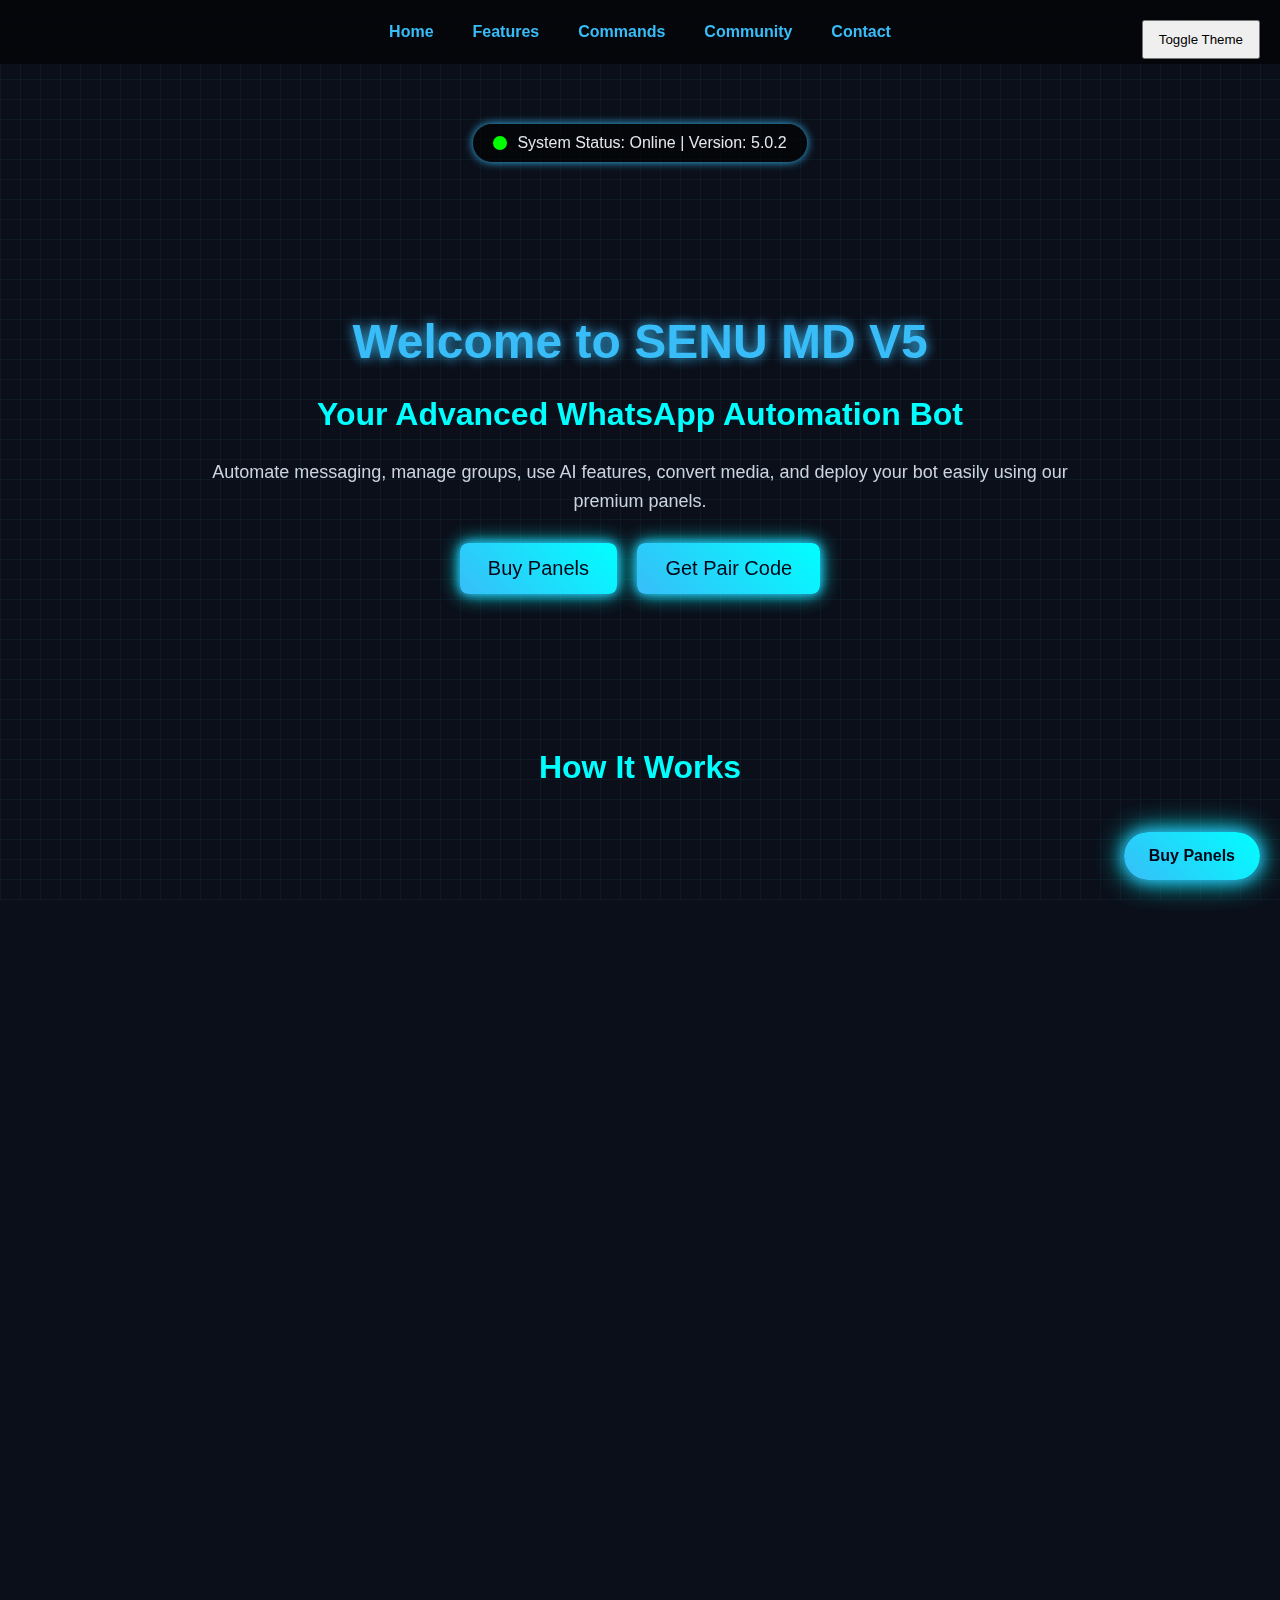
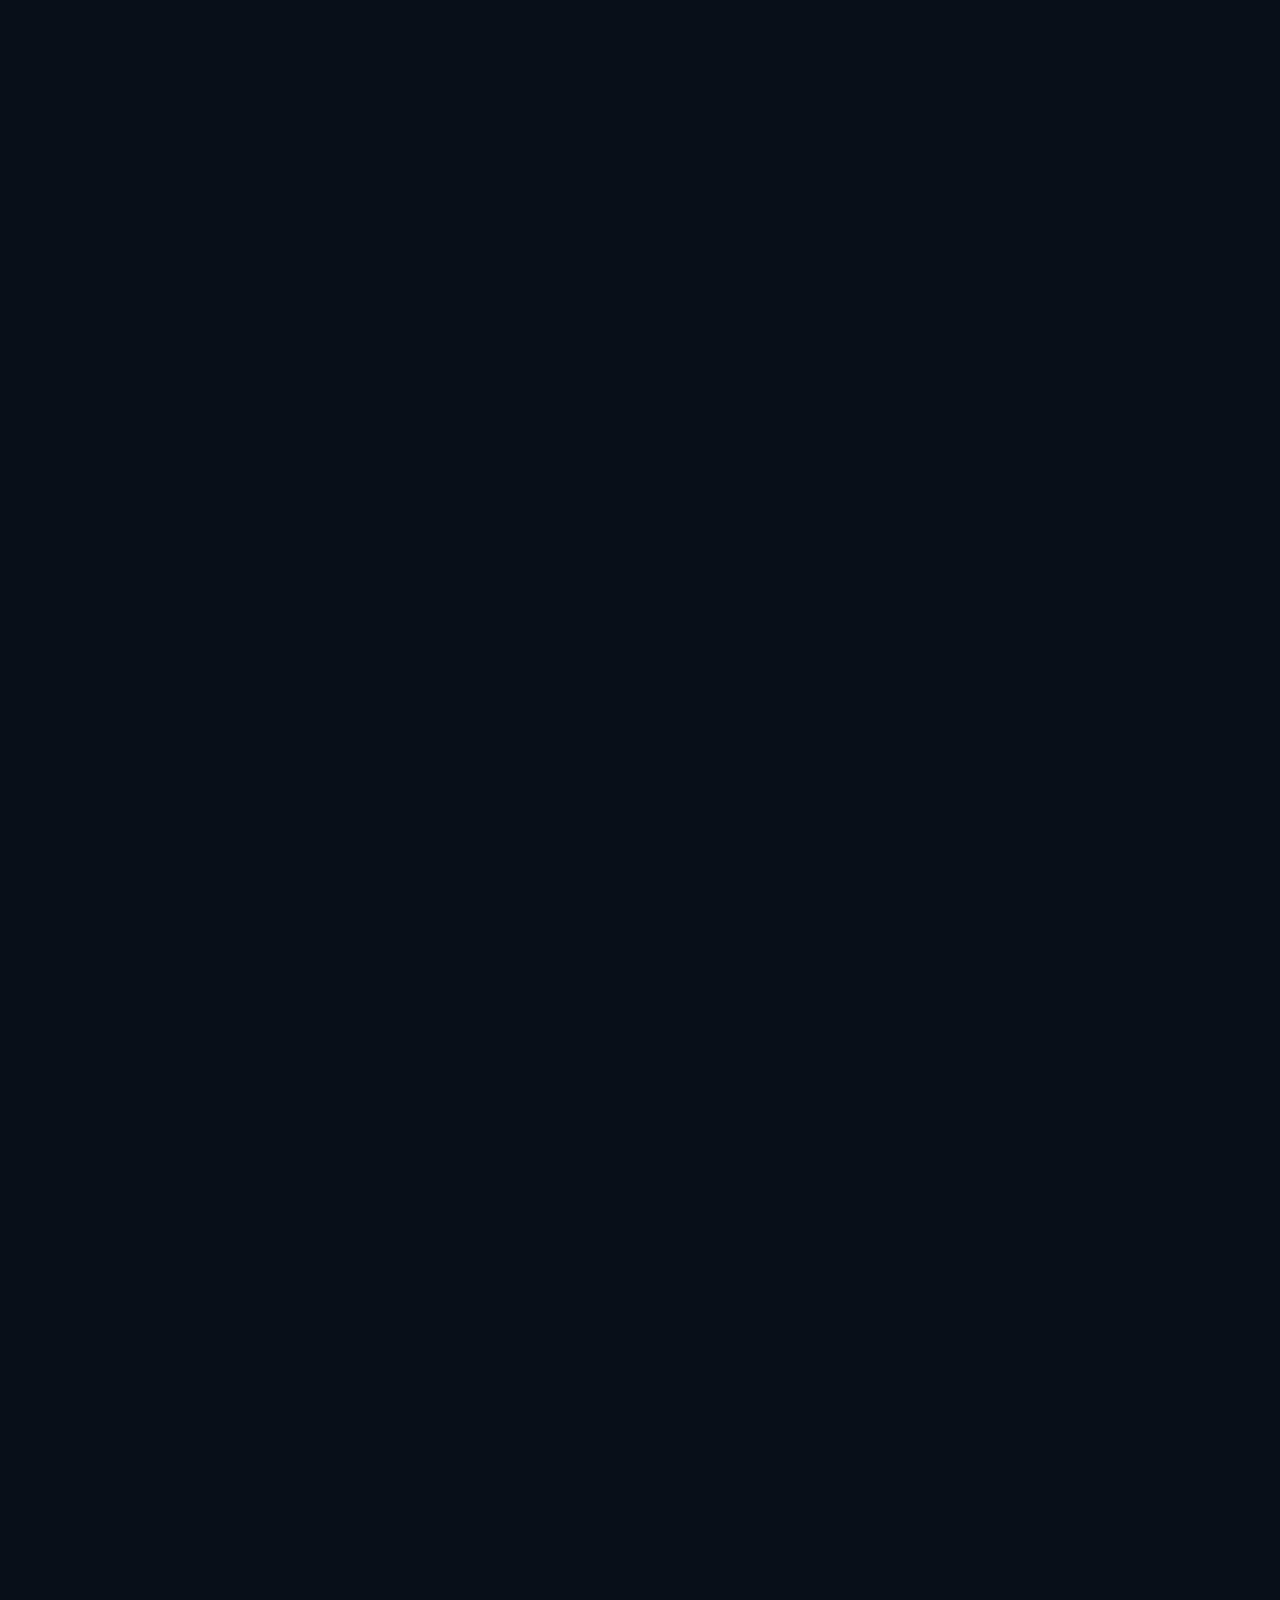
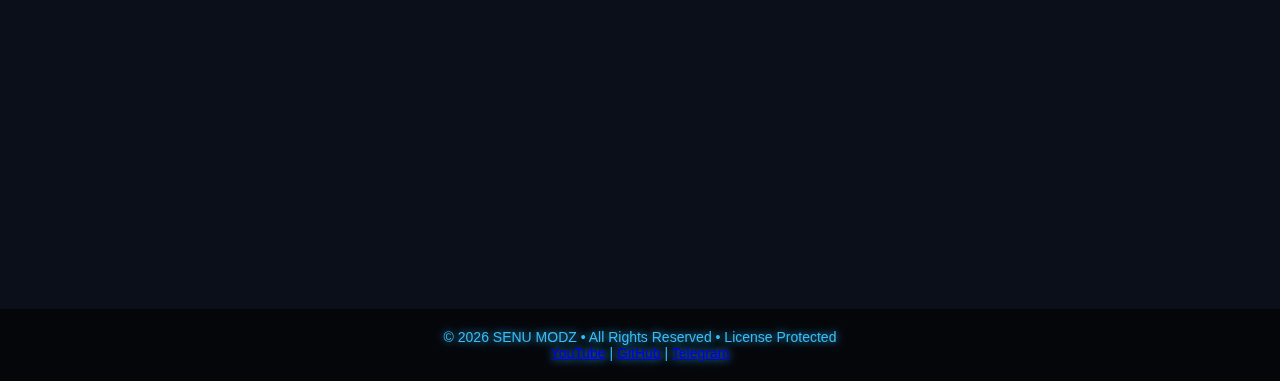
<file: index.html>
<!DOCTYPE html>
<html lang="en">
<head>
<meta charset="UTF-8">
<meta name="viewport" content="width=device-width, initial-scale=1.0">
<title>SENU MD V5 | WhatsApp Bot</title>

<meta name="description" content="SENU MD V5 WhatsApp Bot - Auto-reply, group management, AI, media conversion, and panel sales.">

<link rel="stylesheet" href="style.css">
<link rel="stylesheet" href="https://cdn.jsdelivr.net/npm/aos@2.3.4/dist/aos.css" />
<script src="https://cdn.jsdelivr.net/npm/aos@2.3.4/dist/aos.js"></script>
</head>

<body>
<div class="grid"></div>

<!-- Navbar -->
<nav>
  <a href="#home">Home</a>
  <a href="#features">Features</a>
  <a href="#commands">Commands</a>
  <a href="#projects">Community</a>
  <a href="#contact">Contact</a>
</nav>

<!-- Dark/Light Mode Toggle -->
<button id="themeToggle" style="position:fixed;top:20px;right:20px;padding:10px 15px;z-index:1000;">
  Toggle Theme
</button>

<!-- Floating Buy Button -->
<a href="#buy-panels" class="buy-floating">Buy Panels</a>

<!-- Home / Status -->
<section class="section" id="home">
  <div class="status">
    <div class="dot"></div>
    <span>System Status: Online | Version: 5.0.2</span>
  </div>
</section>

<!-- Hero -->
<section class="section" data-aos="fade-up">
  <h1>Welcome to SENU MD V5</h1>
  <h2>Your Advanced WhatsApp Automation Bot</h2>
  <p>
    Automate messaging, manage groups, use AI features, convert media,
    and deploy your bot easily using our premium panels.
  </p>
  <div class="buttons">
    <a href="#buy-panels">Buy Panels</a>
    <a href="pair.html">Get Pair Code</a>
  </div>
</section>

<!-- How It Works -->
<section class="section" id="features" data-aos="fade-up">
  <h2>How It Works</h2>
  <div class="grid-features">
    <div class="card" data-aos="fade-up" data-aos-delay="100">
      <h3>Step 1</h3>
      <p>Purchase a Panel</p>
    </div>
    <div class="card" data-aos="fade-up" data-aos-delay="200">
      <h3>Step 2</h3>
      <p>Get Pair Code / Session ID</p>
    </div>
    <div class="card" data-aos="fade-up" data-aos-delay="300">
      <h3>Step 3</h3>
      <p>Deploy and start using commands</p>
    </div>
  </div>
</section>

<!-- Feature Showcase -->
<section class="section" data-aos="fade-up">
  <h2>Bot Features</h2>
  <div class="grid-features">
    <div class="card"><h3>🤖 Auto Reply</h3><p>24/7 instant responses.</p></div>
    <div class="card"><h3>👥 Group Control</h3><p>Antilink, kick, mute, welcome.</p></div>
    <div class="card"><h3>🎨 Media Tools</h3><p>Sticker, image & video tools.</p></div>
    <div class="card"><h3>🧠 AI Powered</h3><p>ChatGPT, Gemini & image AI.</p></div>
  </div>
</section>

<!-- Buy Panels -->
<section class="section" id="buy-panels" data-aos="fade-up">
  <h2>Buy Panels</h2>
  <div class="grid-features">
    <div class="card">
      <h3>Basic Panel</h3>
      <p>500 LKR</p>
      <div class="buttons">
        <a href="https://wa.me/94743400406?text=I%20want%20to%20buy%20a%20panel">Buy on WhatsApp</a>
      </div>
    </div>
    <div class="card">
      <h3>Panel + Bot File</h3>
      <p>750 LKR</p>
      <div class="buttons">
        <a href="https://wa.me/94743400406?text=I%20want%20panel%20with%20bot%20file">Buy on WhatsApp</a>
      </div>
    </div>
    <div class="card">
      <h3>Custom Name Panel</h3>
      <p>1000 LKR</p>
      <div class="buttons">
        <a href="https://wa.me/94743400406?text=I%20want%20custom%20name%20panel">Buy on WhatsApp</a>
      </div>
    </div>
  </div>
</section>

<!-- Commands -->
<section class="section" id="commands" data-aos="fade-up">
  <h2>Bot Commands</h2>
  <input type="text" id="commandSearch" placeholder="Search commands...">
  <div class="grid-features" id="commandGrid">

    <div class="card">
      <h3>🌐 General</h3>
      <ul>
        <li>.menu</li><li>.ping</li><li>.alive</li><li>.tts</li>
        <li>.joke</li><li>.quote</li><li>.weather</li>
      </ul>
    </div>

    <div class="card">
      <h3>👮 Admin</h3>
      <ul>
        <li>.kick</li><li>.ban</li><li>.mute</li><li>.antilink</li>
        <li>.welcome</li><li>.tagall</li>
      </ul>
    </div>

    <div class="card">
      <h3>🤖 AI</h3>
      <ul>
        <li>.gpt</li><li>.gemini</li><li>.imagine</li><li>.sora</li>
      </ul>
    </div>

    <div class="card">
      <h3>📥 Downloader</h3>
      <ul>
        <li>.play</li><li>.song</li><li>.spotify</li><li>.tiktok</li>
      </ul>
    </div>

  </div>
</section>

<!-- Community / Testimonials -->
<section class="section" id="projects" data-aos="fade-up">
  <h2>Community & Trust</h2>
  <div class="testimonial">
    “SENU MD V5 made WhatsApp automation easy for my groups.”
  </div>
  <div class="testimonial">
    Join 500+ users using SENU MD panels daily.
  </div>
  <div class="buttons">
    <a href="https://t.me/senumodz">Telegram</a>
    <a href="https://github.com/senumodz">GitHub</a>
  </div>
</section>

<!-- Footer -->
<footer id="contact">
  © 2026 SENU MODZ • All Rights Reserved • License Protected <br>
  <a href="https://youtube.com/@senumodz">YouTube</a> |
  <a href="https://github.com/senumodz">GitHub</a> |
  <a href="https://t.me/senumodz">Telegram</a>
</footer>

<!-- 🔊 BACKGROUND MUSIC (AUTO PLAY, NO CONTROLS) -->
<audio id="bgMusic" autoplay loop>
  <source src="assets/music/background.mp3" type="audio/mpeg">
</audio>

<script>
/* Force music play */
const bgMusic = document.getElementById("bgMusic");
window.addEventListener("load", () => {
  bgMusic.play().catch(() => {});
});
document.addEventListener("click", () => {
  bgMusic.play();
}, { once: true });

/* Command search */
const searchInput = document.getElementById('commandSearch');
const grid = document.getElementById('commandGrid');
searchInput.addEventListener('keyup', () => {
  const filter = searchInput.value.toLowerCase();
  Array.from(grid.getElementsByClassName('card')).forEach(card => {
    card.style.display = card.innerText.toLowerCase().includes(filter) ? '' : 'none';
  });
});

/* Theme toggle */
document.getElementById('themeToggle').addEventListener('click', () => {
  document.body.classList.toggle('light-mode');
});

/* AOS */
AOS.init({ duration: 1000, once: true });
</script>

</body>
</html>
</file>
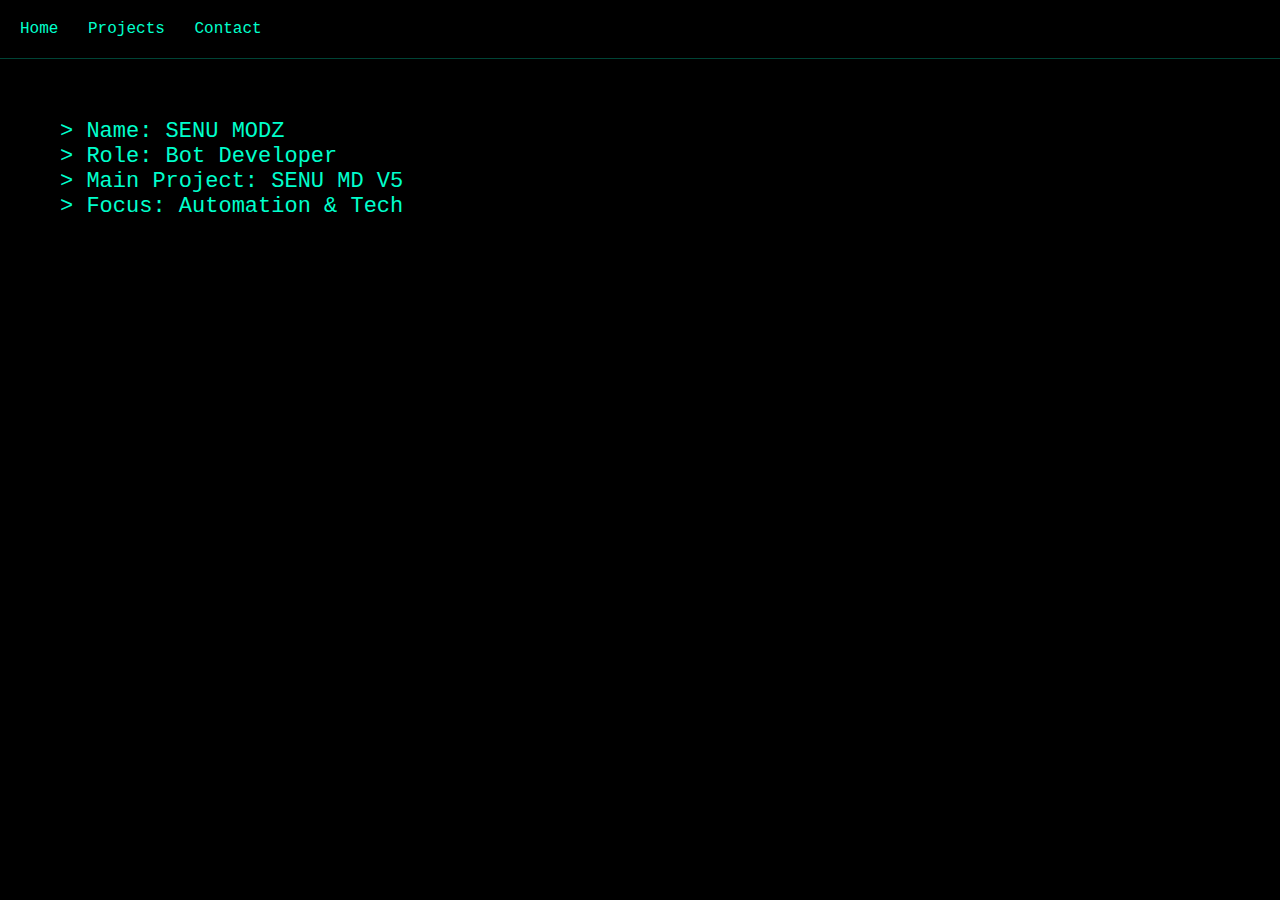
<file: about.html>
<!DOCTYPE html>
<html>
<head>
<meta charset="UTF-8">
<title>About | SENU MODZ</title>
<style>
body{background:black;color:#00ffcc;font-family:Courier New;margin:0}
nav{padding:20px;border-bottom:1px solid #00ffcc44}
nav a{color:#00ffcc;margin-right:20px;text-decoration:none}
.box{padding:60px;font-size:22px}
</style>
</head>

<body>
<nav>
<a href="index.html">Home</a>
<a href="projects.html">Projects</a>
<a href="contact.html">Contact</a>
</nav>

<div class="box">
&gt; Name: SENU MODZ<br>
&gt; Role: Bot Developer<br>
&gt; Main Project: SENU MD V5<br>
&gt; Focus: Automation & Tech
</div>
</body>
</html>
</file>
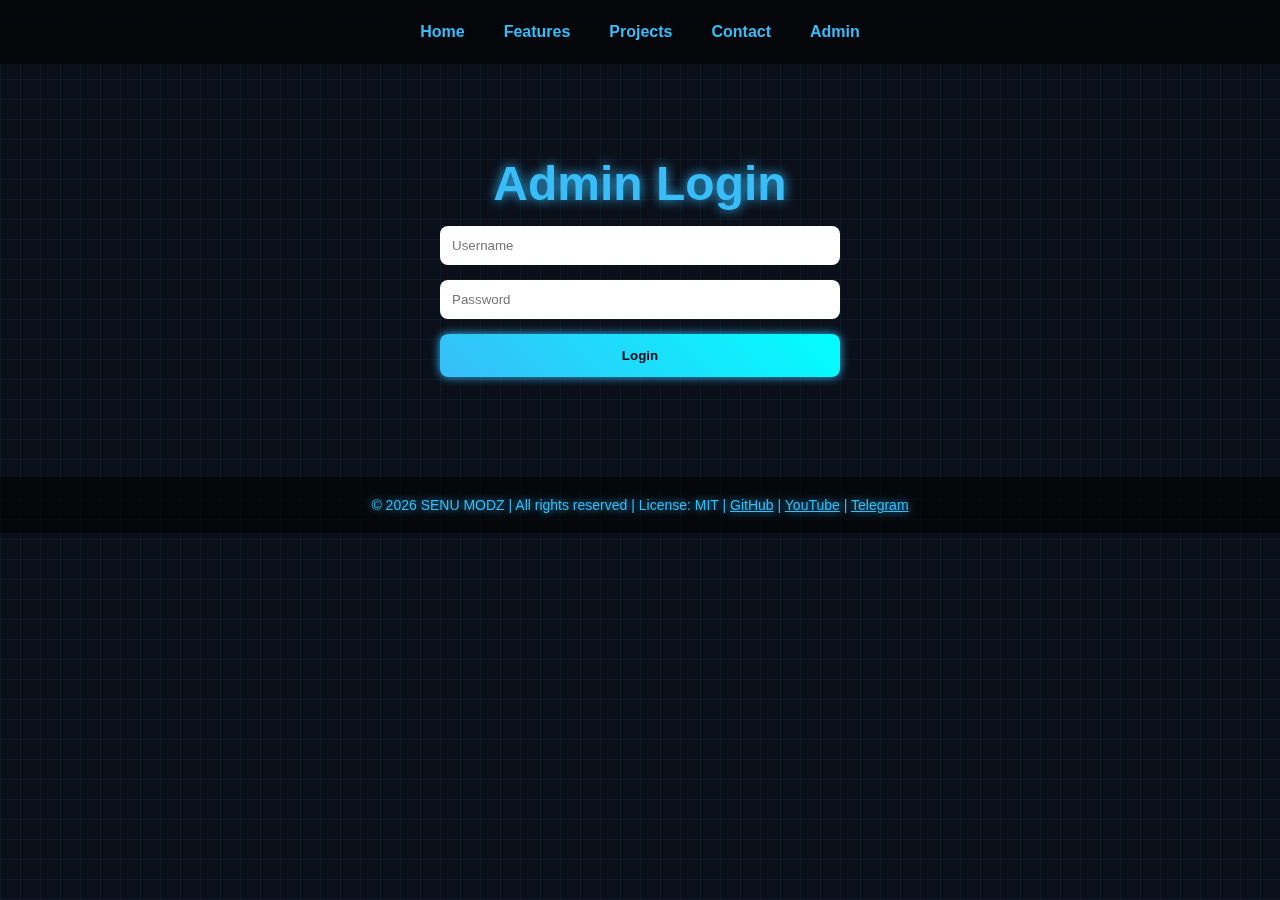
<file: admin.html>
<!DOCTYPE html>
<html lang="en">
<head>
<meta charset="UTF-8">
<meta name="viewport" content="width=device-width, initial-scale=1.0">
<title>SENU MD V5 | Admin Login</title>
<meta name="description" content="Admin login page for SENU MD V5 panels.">

<link rel="stylesheet" href="style.css">
</head>
<body>
<div class="grid"></div>

<!-- Navbar -->
<nav>
  <a href="index.html">Home</a>
  <a href="features.html">Features</a>
  <a href="projects.html">Projects</a>
  <a href="contact.html">Contact</a>
  <a href="admin.html">Admin</a>
</nav>

<section class="section">
  <h1>Admin Login</h1>
  <form action="admin-backend.php" method="POST" style="max-width:400px; margin:auto; display:flex; flex-direction:column; gap:15px;">
    <input type="text" name="username" placeholder="Username" required style="padding:12px; border-radius:8px; border:none;">
    <input type="password" name="password" placeholder="Password" required style="padding:12px; border-radius:8px; border:none;">
    <button type="submit" style="padding:14px; border:none; border-radius:8px; background:linear-gradient(45deg,#38bdf8,#0ff); color:#020617; font-weight:bold; box-shadow:0 0 10px #38bdf8;">Login</button>
  </form>
</section>

<footer>
  &copy; 2026 SENU MODZ | All rights reserved | License: MIT | 
  <a href="https://github.com/senumodz" style="color:#38bdf8;">GitHub</a> | 
  <a href="https://youtube.com/@senumodz" style="color:#38bdf8;">YouTube</a> | 
  <a href="https://t.me/senumodz" style="color:#38bdf8;">Telegram</a>
</footer>
</body>
</html>
</file>
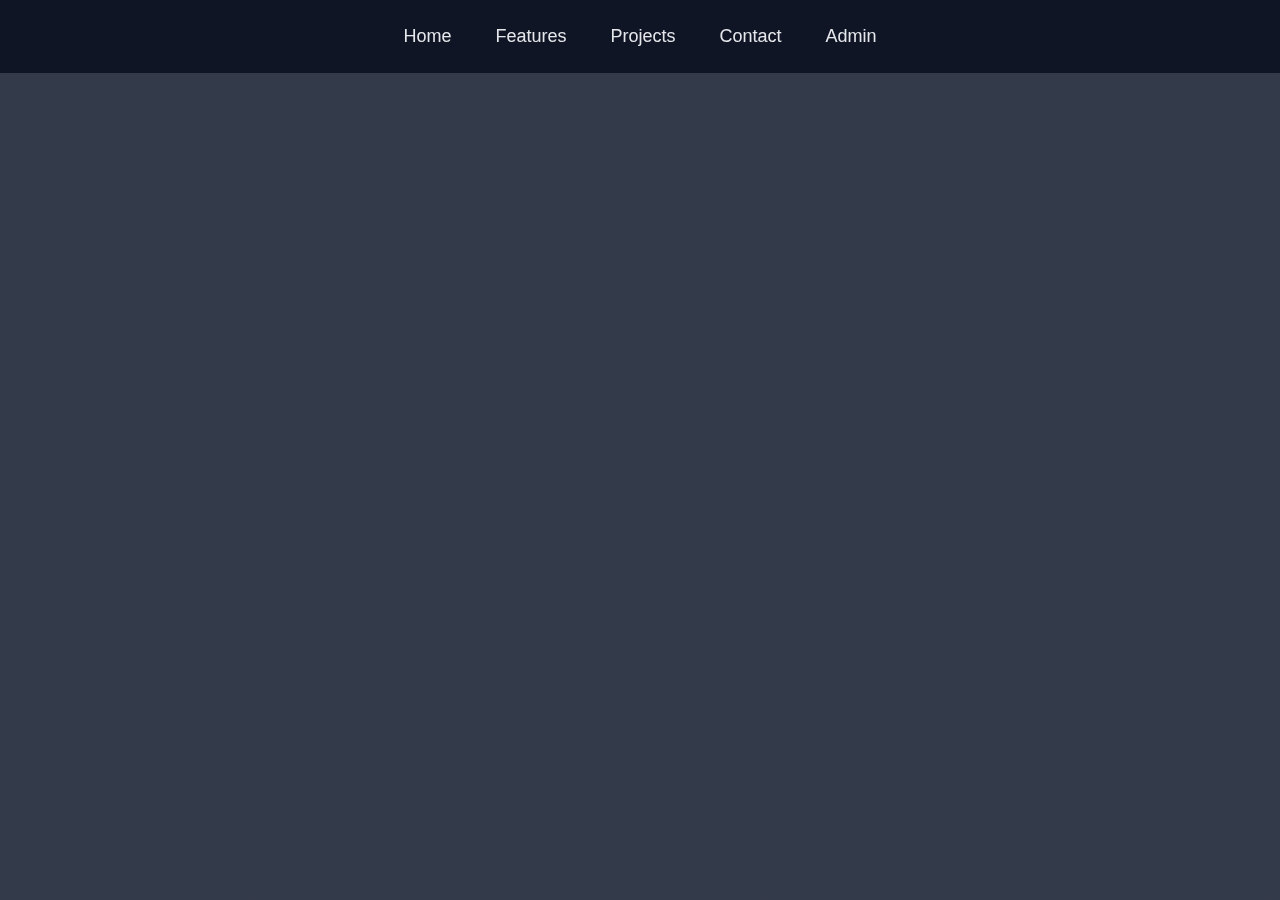
<file: contact.html>
<!DOCTYPE html>
<html lang="en">
<head>
<meta charset="UTF-8">
<meta name="viewport" content="width=device-width, initial-scale=1.0">
<title>Contact | SENU MD V5</title>
<style>
body{margin:0;font-family:Arial,sans-serif;color:#e5e7eb;text-align:center;
background:linear-gradient(rgba(15,23,42,0.85), rgba(15,23,42,0.85)), url("assets/bg.jpg"); background-size:cover; background-position:center; background-attachment:fixed;}
nav{display:flex; justify-content:center; gap:20px; padding:18px; background: rgba(2,6,23,0.7); backdrop-filter: blur(6px); position:sticky; top:0; z-index:10;}
nav a{color:#e5e7eb;text-decoration:none;font-size:18px;padding:8px 12px; transition:color 0.3s;}
nav a:hover{color:#38bdf8;}
h1{margin-top:50px;font-size:48px; animation:fadeIn 1s ease forwards; opacity:0;}
p{font-size:22px;margin:15px 0; animation:fadeIn 1s 0.3s ease forwards; opacity:0;}
@keyframes fadeIn { from{opacity:0; transform:translateY(20px);} to{opacity:1; transform:translateY(0);} }
@media(max-width:768px){h1{font-size:36px;} p{font-size:18px;}}
</style>
</head>
<body>
<nav>
  <a href="index.html">Home</a>
  <a href="features.html">Features</a>
  <a href="projects.html">Projects</a>
  <a href="contact.html">Contact</a>
  <a href="admin.html">Admin</a>
</nav>

<h1>Contact Me</h1>
<p>Email: senumodz@gmail.com</p>
<p>WhatsApp: +94 743 400 406</p>
</body>
</html>
</file>
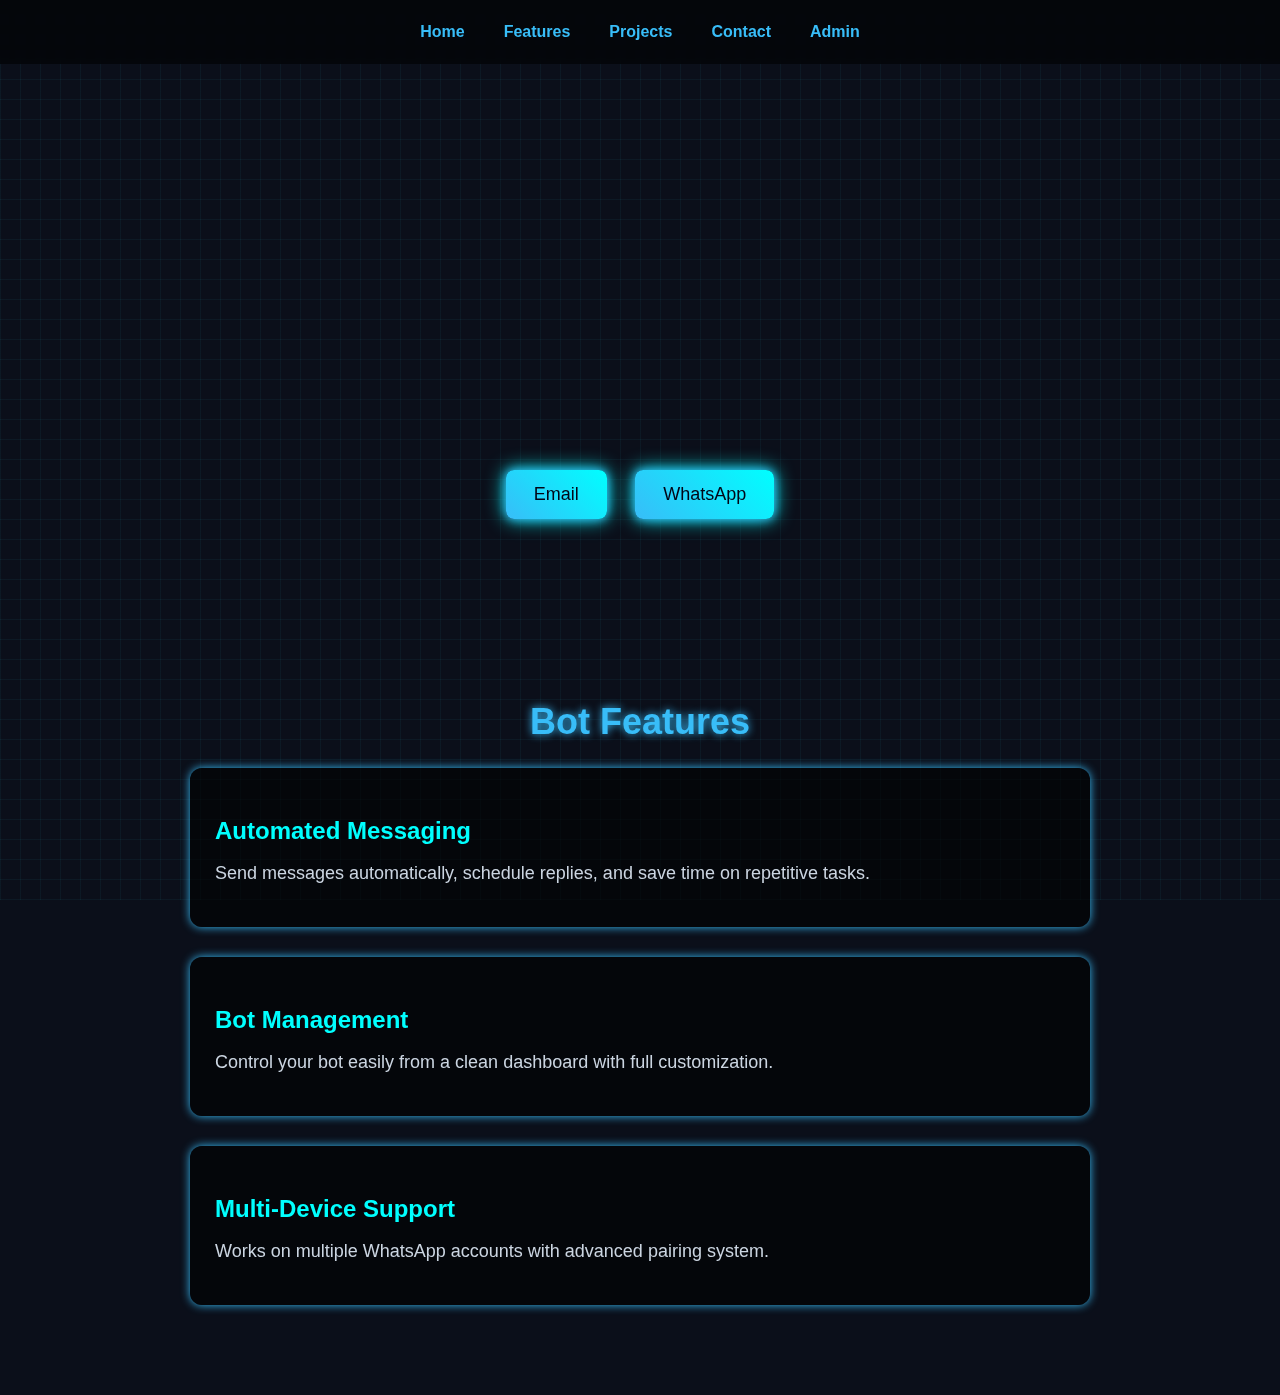
<file: features.html>
<!DOCTYPE html>
<html lang="en">
<head>
<meta charset="UTF-8">
<meta name="viewport" content="width=device-width, initial-scale=1.0">
<title>SENU MD V5 - Home</title>
<style>
/* ===== SHARED STYLE ===== */
body {margin:0;font-family:'Segoe UI',sans-serif;background:#0b0f1a;color:#e5e7eb;text-align:center;overflow-x:hidden;}
body::before {content:"";position:fixed;top:0;left:0;width:100%;height:100%;background:url('assets/bg.jpg') no-repeat center/cover;opacity:0.25;z-index:-2;}
.grid {position:fixed;top:0;left:0;width:100%;height:100%;background:repeating-linear-gradient(0deg, rgba(56,223,248,0.05) 0, rgba(56,223,248,0.05) 1px, transparent 1px, transparent 20px),repeating-linear-gradient(90deg, rgba(56,223,248,0.05) 0, rgba(56,223,248,0.05) 1px, transparent 1px, transparent 20px);z-index:-1;animation:moveGrid 10s linear infinite;}
@keyframes moveGrid {0% {background-position:0 0,0 0;} 100% {background-position:200px 200px,200px 200px;}}
nav{display:flex;flex-wrap:wrap;justify-content:center;gap:15px;padding:15px;background:rgba(0,0,0,0.6);backdrop-filter:blur(6px);position:sticky;top:0;z-index:10;}
nav a{color:#38bdf8;font-weight:bold;text-decoration:none;padding:8px 12px;transition:all 0.3s ease;}
nav a:hover{color:#fff;text-shadow:0 0 8px #38bdf8,0 0 16px #38bdf8;}
.hero{padding:100px 20px 80px 20px;}
.profile-img{width:160px;height:160px;border-radius:50%;border:3px solid #38bdf8;animation:fadeIn 1s ease forwards;opacity:0;box-shadow:0 0 20px #38bdf8;}
h1{font-size:48px;margin:10px 0;color:#38bdf8;text-shadow:0 0 8px #38bdf8;animation:fadeIn 1s 0.3s ease forwards;opacity:0;}
.subtitle{font-size:22px;color:#94a3b8;animation:fadeIn 1s 0.6s ease forwards;opacity:0;}
.tag{font-size:20px;color:#38bdf8;animation:fadeIn 1s 0.9s ease forwards;opacity:0;}
.buttons a{display:inline-block;margin:12px;padding:14px 28px;font-size:18px;text-decoration:none;border-radius:8px;background:linear-gradient(45deg,#38bdf8,#0ff);color:#020617;box-shadow:0 0 10px #38bdf8,0 0 20px #0ff;transition:all 0.3s ease;}
.buttons a:hover{transform:scale(1.1);box-shadow:0 0 20px #38bdf8,0 0 40px #0ff;}
.section{max-width:900px;margin:auto;padding:60px 20px;}
.section h2{font-size:36px;color:#38bdf8;text-shadow:0 0 8px #38bdf8;margin-bottom:25px;}
.card{background:rgba(0,0,0,0.6);border-radius:12px;padding:25px;margin-bottom:30px;text-align:left;transition:all 0.3s ease;box-shadow:0 0 10px #38bdf8;}
.card:hover{transform:translateY(-5px);box-shadow:0 0 20px #38bdf8,0 0 40px #0ff;}
.card h3{font-size:24px;color:#0ff;margin-bottom:12px;}
.card p{font-size:18px;color:#cbd5e1;}
@keyframes fadeIn{from{opacity:0;transform:translateY(20px);}to{opacity:1;transform:translateY(0);}}
@media(max-width:768px){h1{font-size:36px;}.subtitle{font-size:18px;}.tag{font-size:16px;}.profile-img{width:120px;height:120px;}.buttons a{font-size:16px;padding:12px 20px;}.section h2{font-size:28px;}.card h3{font-size:20px;}.card p{font-size:16px;}}
</style>
</head>
<body>
<div class="grid"></div>
<nav>
<a href="index.html">Home</a>
<a href="features.html">Features</a>
<a href="projects.html">Projects</a>
<a href="contact.html">Contact</a>
<a href="admin.html">Admin</a>
</nav>
<section class="hero">
<img src="assets/profile.png" class="profile-img" alt="SENU MODZ">
<h1>SENU MD V5</h1>
<div class="subtitle">Advanced WhatsApp Bot & Automation Dashboard</div>
<div class="tag">Tech | Automation | Bots</div>
<div class="buttons">
<a href="mailto:senumodz@gmail.com">Email</a>
<a href="https://wa.me/94743400406" target="_blank">WhatsApp</a>
</div>
</section>
<section class="section">
<h2>Bot Features</h2>
<div class="card">
<h3>Automated Messaging</h3>
<p>Send messages automatically, schedule replies, and save time on repetitive tasks.</p>
</div>
<div class="card">
<h3>Bot Management</h3>
<p>Control your bot easily from a clean dashboard with full customization.</p>
</div>
<div class="card">
<h3>Multi-Device Support</h3>
<p>Works on multiple WhatsApp accounts with advanced pairing system.</p>
</div>
</section>
</body>
</html>
</file>
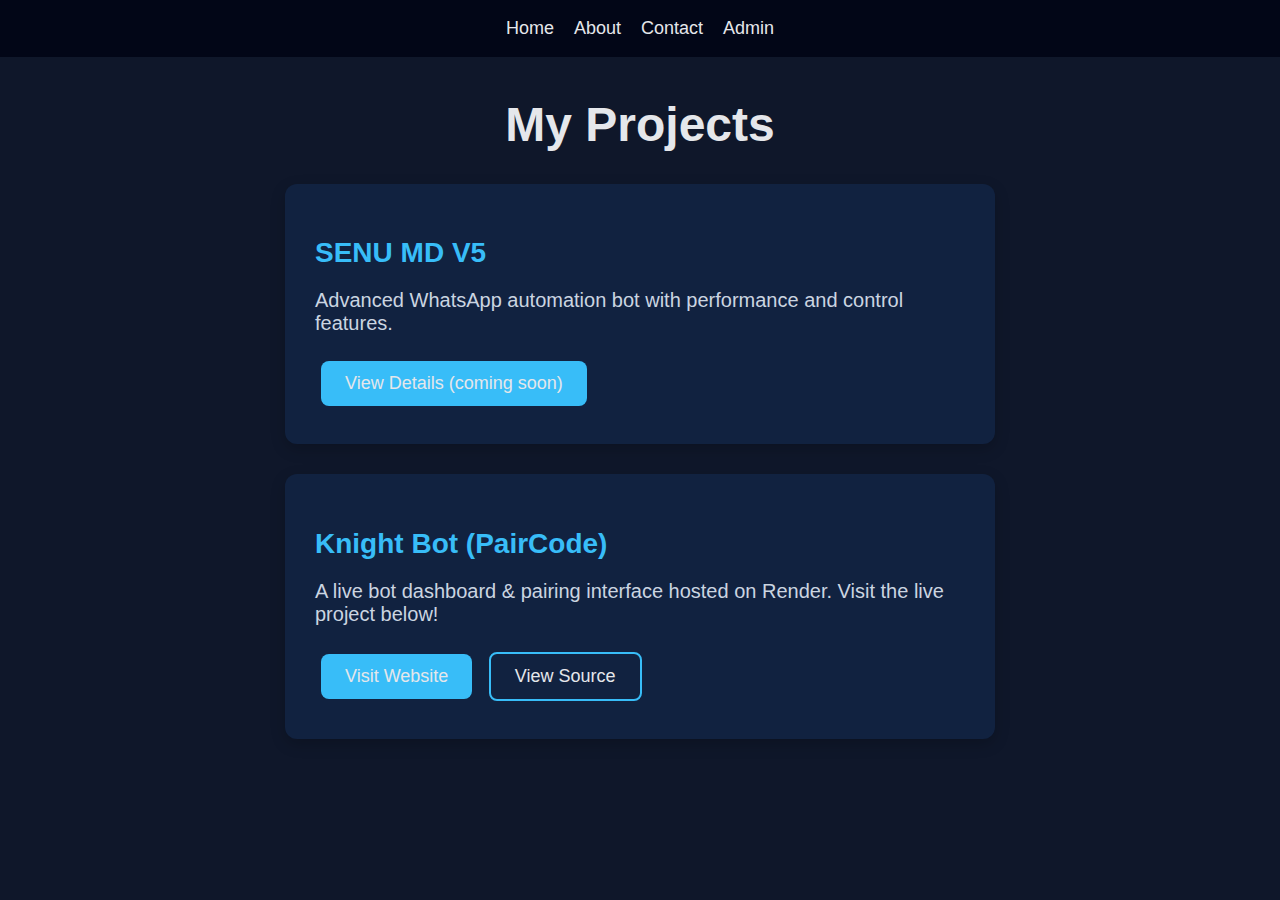
<file: projects.html>
<!DOCTYPE html>
<html lang="en">
<head>
<meta charset="UTF-8">
<meta name="viewport" content="width=device-width, initial-scale=1.0">
<title>Projects | SENU MODZ</title>

<style>
body {
  margin: 0;
  background: #0f172a;
  color: #e5e7eb;
  font-family: Arial, sans-serif;
  text-align: center;
}

nav {
  display: flex;
  justify-content: center;
  gap: 20px;
  padding: 18px;
  background: #020617;
}

nav a {
  color: #e5e7eb;
  text-decoration: none;
  font-size: 18px;
}

nav a:hover {
  color: #38bdf8;
}

h1 {
  margin-top: 40px;
  font-size: 48px;
}

/* Project card */
.card {
  background: #112240;
  border-radius: 12px;
  padding: 30px;
  margin: 30px auto;
  width: 90%;
  max-width: 650px;
  text-align: left;
  box-shadow: 0 5px 15px rgba(0,0,0,0.2);
}

.card img {
  width: 100%;
  border-radius: 10px;
  margin-bottom: 18px;
}

.card h2 {
  font-size: 28px;
  color: #38bdf8;
  margin-bottom: 10px;
}

.card p {
  font-size: 20px;
  color: #cbd5e1;
  margin-bottom: 18px;
}

.btn {
  display: inline-block;
  margin: 8px 6px;
  padding: 12px 24px;
  font-size: 18px;
  border-radius: 8px;
  text-decoration: none;
  color: #e5e7eb;
}

.primary {
  background: #38bdf8;
}

.secondary {
  border: 2px solid #38bdf8;
}

.btn:hover {
  opacity: 0.9;
}

/* 📱 MOBILE */
@media (max-width: 768px) {
  h1 {
    font-size: 36px;
  }
  .card h2 {
    font-size: 24px;
  }
  .card p {
    font-size: 18px;
  }
  .btn {
    font-size: 16px;
    padding: 10px 20px;
  }
}
</style>
</head>

<body>

<nav>
  <a href="index.html">Home</a>
  <a href="about.html">About</a>
  <a href="contact.html">Contact</a>
  <a href="admin.html">Admin</a>
</nav>

<h1>My Projects</h1>

<!-- PROJECT: SENU MD V5 -->
<div class="card">
  <h2>SENU MD V5</h2>
  <p>Advanced WhatsApp automation bot with performance and control features.</p>
  <a href="#" class="btn primary">View Details (coming soon)</a>
</div>

<!-- NEW PROJECT: Knight Bot -->
<div class="card">
  <h2>Knight Bot (PairCode)</h2>
  
  <!-- Optional screenshot — if you upload one -->
  <!-- <img src="assets/knight.png" alt="Knight Bot Preview"> -->

  <p>
    A live bot dashboard & pairing interface hosted on Render. Visit the live project below!
  </p>
  <a href="https://knight-bot-paircode.onrender.com/" target="_blank" class="btn primary">
    Visit Website
  </a>
  <a href="#" class="btn secondary">View Source</a>
</div>

</body>
</html>
</file>
<file: style.css>
/* ===== Neon-Tech Base ===== */
body {
  margin:0;
  font-family:'Segoe UI',sans-serif;
  background:#0b0f1a;
  color:#e5e7eb;
  text-align:center;
  overflow-x:hidden;
}
body::before {
  content:"";
  position:fixed; top:0; left:0;
  width:100%; height:100%;
  background:url('assets/bg.jpg') no-repeat center/cover;
  opacity:0.2;
  z-index:-2;
}
.grid {
  position:fixed; top:0; left:0;
  width:100%; height:100%;
  background:repeating-linear-gradient(0deg, rgba(56,223,248,0.05) 0, rgba(56,223,248,0.05) 1px, transparent 1px, transparent 20px),
             repeating-linear-gradient(90deg, rgba(56,223,248,0.05) 0, rgba(56,223,248,0.05) 1px, transparent 1px, transparent 20px);
  z-index:-1;
  animation:moveGrid 10s linear infinite;
}
@keyframes moveGrid {0% {background-position:0 0,0 0;} 100% {background-position:200px 200px,200px 200px;}}

/* Navbar */
nav {
  display:flex; flex-wrap:wrap; justify-content:center; gap:15px;
  padding:15px; background:rgba(0,0,0,0.6); backdrop-filter:blur(6px);
  position:sticky; top:0; z-index:10;
}
nav a {
  color:#38bdf8; font-weight:bold; text-decoration:none; padding:8px 12px; transition:all 0.3s ease;
}
nav a:hover {color:#fff; text-shadow:0 0 8px #38bdf8,0 0 16px #38bdf8;}

/* Sections & Cards */
.section {max-width:900px; margin:auto; padding:60px 20px;}
.section h1 {font-size:48px; color:#38bdf8; text-shadow:0 0 12px #38bdf8; margin-bottom:15px;}
.section h2 {font-size:32px; color:#0ff; margin-bottom:25px;}
.section p {font-size:18px; color:#cbd5e1; line-height:1.6;}

/* Buttons */
.buttons {margin-top:20px;}
.buttons a {
  display:inline-block; margin:8px; padding:14px 28px; font-size:20px;
  text-decoration:none; border-radius:8px; background:linear-gradient(45deg,#38bdf8,#0ff);
  color:#020617; box-shadow:0 0 10px #38bdf8,0 0 20px #0ff; transition:all 0.3s ease;
}
.buttons a:hover {transform:scale(1.1); box-shadow:0 0 20px #38bdf8,0 0 40px #0ff;}

/* Cards */
.card {
  background:rgba(0,0,0,0.6); border-radius:12px; padding:25px; margin-bottom:30px; text-align:left;
  transition:all 0.3s ease; box-shadow:0 0 10px #38bdf8;
}
.card:hover {transform:translateY(-5px); box-shadow:0 0 20px #38bdf8,0 0 40px #0ff;}
.card h3 {font-size:24px; color:#0ff; margin-bottom:12px;}
.card p {font-size:18px; color:#cbd5e1;}

/* Live Status */
.status {
  display:inline-flex; align-items:center; gap:10px; background:rgba(0,0,0,0.6);
  padding:10px 20px; border-radius:20px; box-shadow:0 0 10px #38bdf8;
}
.status .dot {
  width:14px; height:14px; border-radius:50%; background:#0f0; animation:pulse 1.5s infinite;
}
@keyframes pulse {0%,100%{transform:scale(1);}50%{transform:scale(1.3);}}

/* Feature Grid */
.grid-features {display:grid; grid-template-columns:repeat(auto-fit,minmax(220px,1fr)); gap:20px; margin-top:30px;}
.feature-icon {font-size:36px; margin-bottom:10px; color:#38bdf8;}

/* Commands */
table {width:100%; border-collapse:collapse; margin-top:20px;}
table th, table td {border:1px solid #38bdf8; padding:10px; text-align:left;}
table th {background:rgba(56,223,248,0.2);}
table td {background:rgba(0,0,0,0.6);}

/* Testimonials */
.testimonial {background:rgba(0,0,0,0.6); border-radius:12px; padding:20px; margin:15px 0; box-shadow:0 0 10px #38bdf8; text-align:left;}

/* Video */
.video-demo {max-width:100%; border-radius:12px; margin-top:20px; box-shadow:0 0 10px #38bdf8;}

/* Floating Buy Button */
.buy-floating {
  position:fixed; bottom:20px; right:20px;
  background:linear-gradient(45deg,#38bdf8,#0ff);
  color:#020617; padding:15px 25px; border-radius:50px;
  box-shadow:0 0 15px #38bdf8,0 0 30px #0ff;
  text-decoration:none; font-weight:bold; z-index:1000; transition:all 0.3s ease;
}
.buy-floating:hover {transform:scale(1.1); box-shadow:0 0 30px #38bdf8,0 0 50px #0ff;}

/* Footer */
footer {
  padding:20px 0; background:rgba(0,0,0,0.6); color:#38bdf8;
  font-size:14px; text-align:center; text-shadow:0 0 8px #38bdf8; margin-top:40px;
}

/* Responsive */
@media(max-width:768px){
  .section h1{font-size:36px;}
  .section h2{font-size:24px;}
  .section p{font-size:16px;}
  .buttons a{font-size:16px;padding:10px 20px;}
}
</style>
</head>

<body>
<div class="grid"></div>

<!-- Navbar -->
<nav>
  <a href="index.html">Home</a>
  <a href="features.html">Features</a>
  <a href="projects.html">Projects</a>
  <a href="contact.html">Contact</a>
  <a href="admin.html">Admin</a>
</nav>

<!-- Floating Buy Button -->
<a href="features.html#buy-panels" class="buy-floating">Buy Panels</a>

<!-- Live Status -->
<section class="section">
  <div class="status">
    <div class="dot"></div>
    <span>All Systems Operational / Bot Online</span>
  </div>
</section>

<!-- Hero Section -->
<section class="section">
  <h1>Welcome to SENU MD V5</h1>
  <h2>Your Advanced WhatsApp Automation Bot</h2>
  <p>Automate messaging, manage bots, and get exclusive panels instantly.</p>
  <div class="buttons">
    <a href="features.html#buy-panels">Buy Panels</a>
  </div>
</section>

<!-- How It Works -->
<section class="section">
  <h2>How It Works</h2>
  <div class="grid-features">
    <div class="card"><h3>1. Get a Panel</h3><p>Purchase your access to start using the bot.</p></div>
    <div class="card"><h3>2. Scan QR</h3><p>Link your WhatsApp account via the web dashboard.</p></div>
    <div class="card"><h3>3. Deploy</h3><p>Start using commands and automation instantly.</p></div>
  </div>
</section>

<!-- Feature Showcase -->
<section class="section">
  <h2>Bot Features</h2>
  <div class="grid-features">
    <div class="card"><div class="feature-icon">🤖</div><h3>Auto-Reply</h3><p>24/7 instant messaging for your contacts.</p></div>
    <div class="card"><div class="feature-icon">👥</div><h3>Group Management</h3><p>Antilink, Kick, Welcome, and moderation tools.</p></div>
    <div class="card"><div class="feature-icon">🎨</div><h3>Media Conversion</h3><p>Sticker makers, video downloaders, and converters.</p></div>
    <div class="card"><div class="feature-icon">🧠</div><h3>AI Integration</h3><p>ChatGPT and image generation built-in.</p></div>
  </div>
</section>

<!-- Commands Preview -->
<section class="section">
  <h2>Popular Commands</h2>
  <table>
    <tr><th>Command</th><th>Description</th></tr>
    <tr><td>.menu</td><td>Show bot menu</td></tr>
    <tr><td>.sticker</td><td>Convert image to sticker</td></tr>
    <tr><td>.song</td><td>Download music from links</td></tr>
    <tr><td>.antilink</td><td>Remove unwanted group links</td></tr>
  </table>
</section>

<!-- Testimonials -->
<section class="section">
  <h2>What Users Say</h2>
  <div class="testimonial">
    <p>"SENU MD V5 has completely automated my WhatsApp groups. Super easy to use!"</p>
    <small>- User123</small>
  </div>
  <div class="testimonial">
    <p>"Join 500+ happy users enjoying fast bot automation."</p>
  </div>
</section>

<!-- Video Demo -->
<section class="section">
  <h2>Video Demo</h2>
  <video class="video-demo" controls>
    <source src="assets/demo.mp4" type="video/mp4">
    Your browser does not support the video tag.
  </video>
</section>

<!-- Footer -->
<footer>
  &copy; 2026 SENU MODZ | All rights reserved | License: MIT | 
  <a href="https://github.com/senumodz" style="color:#38bdf8;">GitHub</a> | 
  <a href="https://youtube.com/@senumodz" style="color:#38bdf8;">YouTube</a> | 
  <a href="https://t.me/senumodz" style="color:#38bdf8;">Telegram</a>
</footer>

</body>
</html>
</file>
